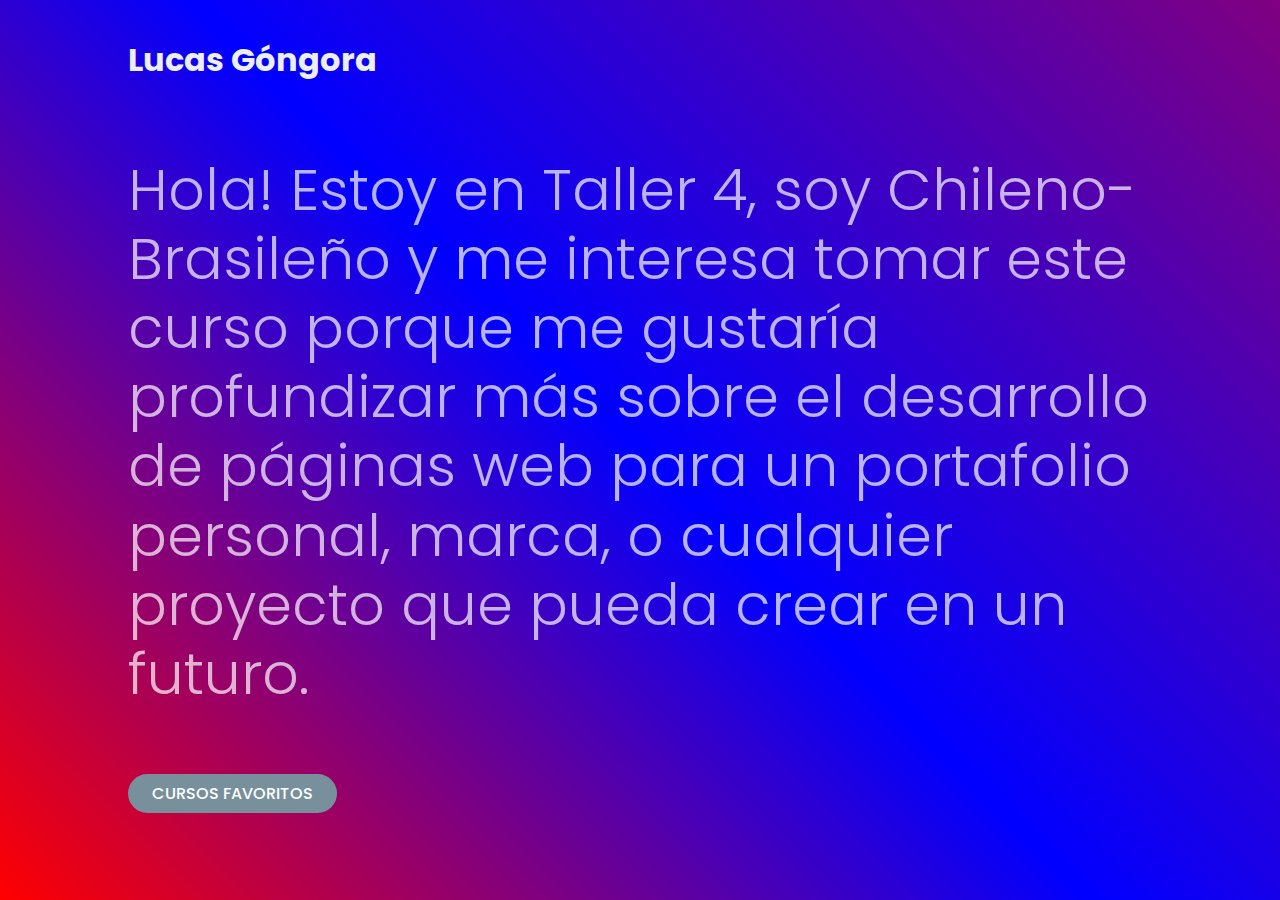
<file: index.html>
<!DOCTYPE html>
<html lang="es">
    <head>
        <meta charset="utf-8" />
        <meta name="viewport" content="width=device-width, initial-scale=1" />
        <meta name="description" content="Diseño y nuevos medios" />
        <link href="style.css" rel="stylesheet" />
        <title>&#127891; DNO037</title>
    </head>
    <body>
        <header>
            <h1>Lucas Góngora</h1>
        </header>
        <main>
            <p>Hola! Estoy en Taller 4, soy Chileno-Brasileño y me interesa tomar este curso porque me gustaría profundizar más sobre el desarrollo de páginas web para un portafolio personal, marca, o cualquier proyecto que pueda crear en un futuro.</p>
        </main>
        <footer>
            <a href="page.html">CURSOS FAVORITOS</a>
        </footer>
    </body>
</html>
</file>
<file: style.css>
@import url('https://fonts.googleapis.com/css2?family=Poppins&display=swap');

* { margin: 0; padding: 0;}

html, body { min-height: 100%; overflow-x: hidden;}

body {font-family: 'Poppins', sans-serif; font-weight:400; color: #eceff1; background:linear-gradient(45deg, red, blue, purple);  }

a { color: #78909c; text-decoration: none; }

a:hover { color: #b0bec5; text-decoration: none; }

header, main, footer { width: 80vw; margin: 0; padding: 4vh 10vw; }

main p {font-weight: 300; font-size: calc(2rem + 2vw); line-height: 1.2; color:rgba(255,255,255,.7);}

main dl {
  display:block;
  clear: both;
  font-size: calc(.8rem + .2vw); 
  line-height: 1.4;
}

main dt {
    font-weight: 500;
    display: inline-block;
    float:left;
    width:calc(30% - 2rem);
    padding-right:2rem;
}

main dd {
    display: inline-block;
    float:left;
    width:70%;
    padding-bottom: 1rem;
    color:rgba(255,255,255,.7);
}

footer a { 
    font-weight: 500;
    background:#78909c;
    color:white;
    padding:.5rem 1.5rem;
    border-radius: 1.5rem;
}

footer a:hover { 
    background:#78909c;
    color:#222233;
}
</file>
